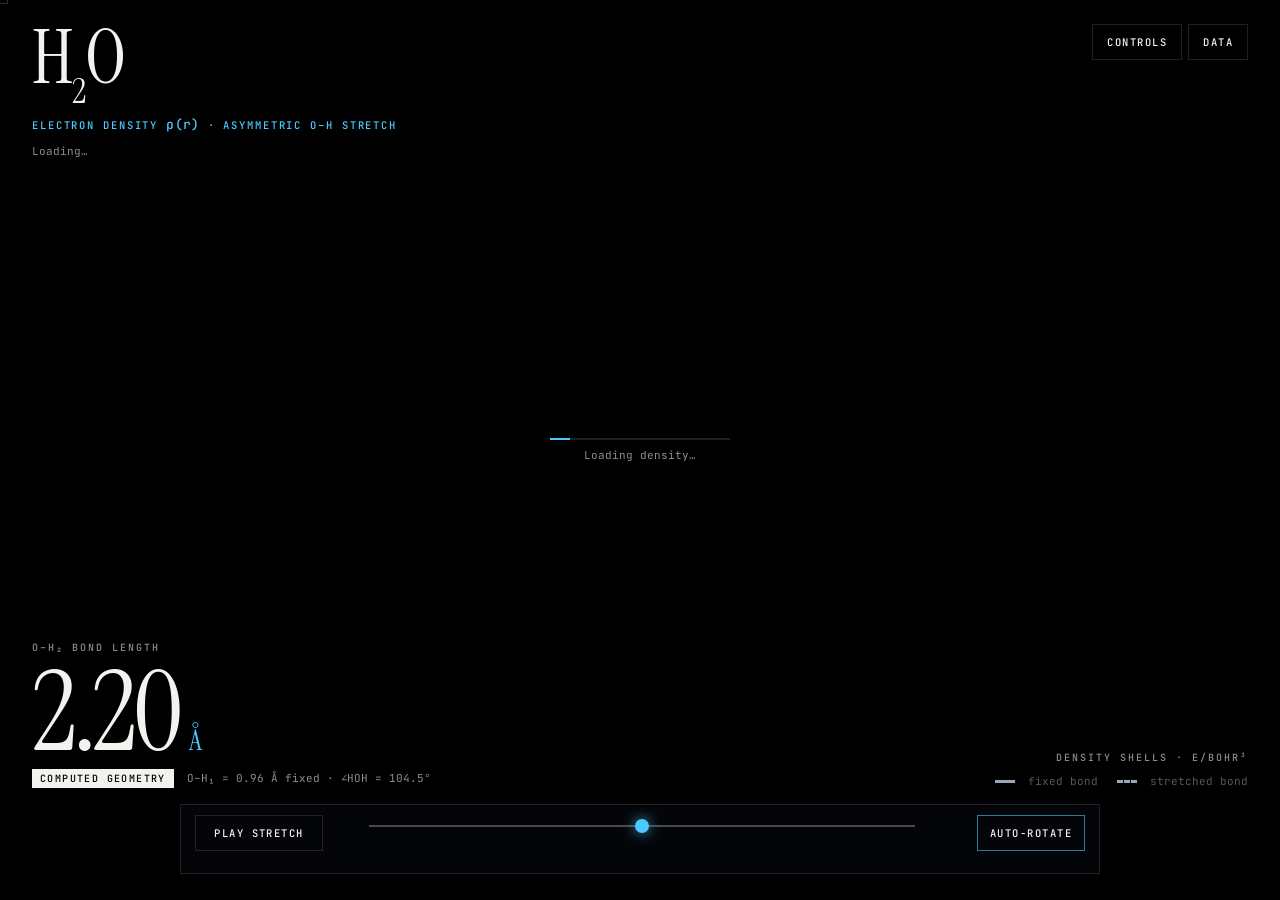
<file: visualization/h2o_density/web/index.html>
<!doctype html>
<html lang="en">
<head>
  <meta charset="utf-8">
  <meta name="viewport" content="width=device-width,initial-scale=1,viewport-fit=cover">
  <title>H2O electron density · asymmetric O–H stretch</title>

  <link rel="preconnect" href="https://fonts.googleapis.com">
  <link rel="preconnect" href="https://fonts.gstatic.com" crossorigin>
  <link rel="stylesheet" href="https://fonts.googleapis.com/css2?family=Instrument+Serif&family=Inter+Tight:wght@300;400;500&family=JetBrains+Mono:wght@400;500&display=swap">
  <link rel="stylesheet" href="style.css">
</head>
<body>
  <div id="stage">
    <canvas
      id="gl"
      tabindex="0"
      role="img"
      aria-label="Interactive 3D electron density of stretched water. Drag or arrow keys rotate, shift+drag or shift+arrows pan, wheel or plus/minus zoom, R resets."
    ></canvas>

    <div id="labels" aria-hidden="true">
      <span></span><span></span><span></span>
    </div>

    <header id="top">
      <div id="brand">
        <h1>H<sub>2</sub>O</h1>
        <p class="kicker">Electron density <span>ρ(r)</span> · asymmetric O–H stretch</p>
        <p id="headline" aria-live="polite">Loading…</p>
      </div>
      <nav>
        <button id="btn-controls" aria-expanded="false" aria-controls="drawer-controls">Controls</button>
        <button id="btn-data" aria-expanded="false" aria-controls="drawer-data">Data</button>
      </nav>
    </header>

    <div id="readout" aria-live="off">
      <span class="lab">O–H₂ bond length</span>
      <div class="big"><b id="r2val">2.20</b><i>Å</i></div>
      <span class="tag" id="rtag">computed geometry</span>
      <span class="fix">O–H₁ = 0.96 Å fixed · ∠HOH = 104.5°</span>
    </div>

    <div id="legend">
      <h2>Density shells · e/bohr³</h2>
      <ul id="shells"></ul>
      <p class="key"><span class="solid"></span> fixed bond <span class="dash"></span> stretched bond</p>
    </div>

    <div id="transport">
      <button id="btn-play" aria-pressed="false">Play stretch</button>
      <div id="scrubwrap">
        <input
          id="scrub"
          type="range"
          min="1.8"
          max="2.6"
          step="0.001"
          value="2.2"
          aria-label="O–H₂ bond length in angstrom"
        >
        <div id="geoms" role="group" aria-label="Computed geometries"></div>
      </div>
      <div id="sources" class="seg" role="radiogroup" aria-label="Density source"></div>
      <button id="btn-rotate" aria-pressed="true">Auto-rotate</button>
    </div>

    <aside id="drawer-controls" class="drawer" aria-label="Display controls">
      <h2>Display</h2>
      <div class="row">
        <label for="lev">Shell level</label>
        <input id="lev" type="range" min="-0.6" max="0.6" step="0.01" value="0">
        <output id="levv"></output>
      </div>
      <div class="row">
        <label for="sop">Glow</label>
        <input id="sop" type="range" min="0.2" max="2.5" step="0.01" value="1">
        <output id="sopv"></output>
      </div>
      <div class="row">
        <label for="asz">Atom size</label>
        <input id="asz" type="range" min="0.5" max="1.6" step="0.01" value="1">
        <output id="aszv"></output>
      </div>
      <div class="btns">
        <button id="reset">Reset view</button>
        <button id="fit">Fit molecule</button>
      </div>
      <p class="note">Drag to rotate · Shift/right-drag to pan · wheel or pinch to zoom · arrows, +/−, R, F · Esc closes panels.</p>
      <p class="note">Shell level rescales all five isodensity surfaces (re-meshes on release). Glow only changes brightness.</p>
    </aside>

    <aside id="drawer-data" class="drawer" aria-label="Data and checks">
      <h2>Data &amp; checks</h2>
      <dl id="info"></dl>
      <p class="note" id="srcnote"></p>
    </aside>

    <div id="progress" role="status">
      <div id="bar"><i></i></div>
      <span id="ptext">Loading density…</span>
    </div>

    <div id="error" role="alert" hidden></div>
  </div>

  <script src="app.js"></script>
  <script src="soundscape.js"></script>
</body>
</html>
</file>
<file: visualization/h2o_density/web/style.css>
:root{--ink:#f4f2ee;--mute:#8e8c86;--dim:#5a5853;--line:rgba(255,255,255,.12);--acc:#4cc9ff;--warm:#ff5a3c;
 --serif:"Instrument Serif","Times New Roman",serif;--sans:"Inter Tight","Helvetica Neue",Arial,system-ui,sans-serif;--mono:"JetBrains Mono",ui-monospace,"SF Mono",Menlo,Consolas,monospace;--ease:cubic-bezier(.2,.8,.2,1)}
*{box-sizing:border-box}html,body{margin:0;height:100%;background:#000;color:var(--ink);font:13px/1.5 var(--sans);-webkit-font-smoothing:antialiased;overflow:hidden}
#stage{position:fixed;inset:0;background:radial-gradient(ellipse at 50% 45%,#07101c 0%,#000 62%)}
#gl{position:absolute;inset:0;width:100%;height:100%;display:block;touch-action:none;outline:none;cursor:grab}#gl:active{cursor:grabbing}#gl:focus-visible{box-shadow:inset 0 0 0 1px var(--acc)}
#labels{position:absolute;inset:0;pointer-events:none;overflow:hidden}
#labels span{position:absolute;transform:translate(-50%,-50%);font:500 11px var(--mono);letter-spacing:.08em;color:var(--ink);padding:3px 7px;background:rgba(0,0,0,.55);border:1px solid var(--line);white-space:nowrap}
#top{position:absolute;left:0;right:0;top:0;display:flex;justify-content:space-between;align-items:flex-start;padding:24px 32px;z-index:3;pointer-events:none}#top>*{pointer-events:auto}#brand{pointer-events:none;max-width:min(540px,62vw)}
h1{margin:0;font:400 76px/.9 var(--serif);letter-spacing:-.02em}h1 sub{font-size:.46em;position:relative;top:.1em}
.kicker{margin:12px 0 0;font:500 10.5px var(--mono);letter-spacing:.18em;text-transform:uppercase;color:var(--acc)}.kicker span{text-transform:none;letter-spacing:.03em;font-size:13px}
#headline{margin:10px 0 0;font:400 11px/1.6 var(--mono);color:var(--mute)}
nav{display:flex;gap:6px}
button{font:500 10.5px var(--mono);letter-spacing:.14em;text-transform:uppercase;color:var(--ink);background:rgba(0,0,0,.5);border:1px solid var(--line);padding:10px 14px;cursor:pointer;backdrop-filter:blur(10px);-webkit-backdrop-filter:blur(10px);transition:color .2s,border-color .2s,background .2s;white-space:nowrap}
button:hover,button:focus-visible{color:var(--acc);border-color:var(--acc);outline:none}button[aria-expanded=true],button[aria-pressed=true]{border-color:rgba(76,201,255,.6)}
#readout{position:absolute;left:32px;bottom:112px;z-index:1;pointer-events:none}
.lab{font:500 10px var(--mono);letter-spacing:.2em;text-transform:uppercase;color:var(--mute)}
.big{display:flex;align-items:baseline;gap:8px;margin-top:2px}.big b{font:400 110px/1 var(--serif);letter-spacing:-.03em;font-variant-numeric:tabular-nums}.big i{font:400 28px var(--serif);color:var(--acc)}
.tag{display:inline-block;font:500 10px var(--mono);letter-spacing:.14em;text-transform:uppercase;color:#000;background:var(--ink);padding:3px 8px;margin-right:10px}.tag.interp{background:transparent;color:var(--warm);border:1px solid var(--warm)}
.fix{font:11px var(--mono);color:var(--mute)}
#legend{position:absolute;right:32px;bottom:112px;z-index:1;pointer-events:none;font:11px var(--mono)}#legend h2{margin:0 0 8px;text-align:right}
#shells{list-style:none;margin:0;padding:0}#shells li{display:flex;justify-content:flex-end;align-items:center;gap:10px;margin:4px 0;color:var(--mute)}#shells i{width:34px;height:3px;display:block;box-shadow:0 0 10px currentColor}
.key{margin:10px 0 0;text-align:right;color:var(--dim)}.key span{display:inline-block;vertical-align:middle;width:20px;margin:0 6px 0 12px}.solid{height:3px;background:#9aa7ba}.dash{height:0;border-top:3px dashed #9aa7ba}
#transport{position:absolute;left:50%;bottom:26px;transform:translateX(-50%);display:flex;align-items:center;gap:16px;padding:10px 14px 22px;background:rgba(6,8,12,.7);border:1px solid var(--line);backdrop-filter:blur(16px);-webkit-backdrop-filter:blur(16px);z-index:2;width:min(920px,calc(100% - 24px))}
#transport button{background:none;backdrop-filter:none;padding:10px 12px}#btn-play{min-width:128px}
#scrubwrap{position:relative;flex:1;min-width:0;height:34px;margin:0 30px}#scrub{position:absolute;left:0;right:0;top:0;width:100%}
#geoms{position:absolute;left:0;right:0;top:22px;height:22px}#geoms button{position:absolute;transform:translateX(-50%);padding:2px 6px;border:0;font-size:10px;letter-spacing:.06em;color:var(--mute);background:none;text-transform:none}
#geoms button::before{content:"";position:absolute;left:50%;top:-8px;width:1px;height:6px;background:var(--mute)}#geoms button[aria-pressed=true]{color:var(--ink)}
.seg{display:flex}.seg label{position:relative;display:block;margin:0;padding:10px 14px;font:500 10.5px var(--mono);letter-spacing:.06em;color:var(--mute);cursor:pointer;white-space:nowrap;transition:color .25s,background .25s}
.seg input{position:absolute;inset:0;opacity:0;margin:0;cursor:pointer}.seg label:has(input:checked){color:#000;background:var(--ink)}.seg label:has(input:disabled){opacity:.4;cursor:not-allowed}.seg label:has(input:focus-visible){outline:1px solid var(--acc);outline-offset:-3px}
input[type=range]{-webkit-appearance:none;appearance:none;height:20px;background:transparent;margin:0}
input[type=range]::-webkit-slider-runnable-track{height:2px;background:#4a4944}input[type=range]::-moz-range-track{height:2px;background:#4a4944}
input[type=range]::-webkit-slider-thumb{-webkit-appearance:none;width:14px;height:14px;border-radius:50%;background:var(--acc);margin-top:-6px;border:0;box-shadow:0 0 14px rgba(76,201,255,.8)}
input[type=range]::-moz-range-thumb{width:14px;height:14px;border-radius:50%;background:var(--acc);border:0}input[type=range]:focus-visible{outline:1px solid var(--acc)}
.drawer{position:absolute;top:0;right:0;bottom:0;width:340px;max-width:100%;padding:92px 28px 28px;overflow:auto;background:rgba(4,6,9,.9);border-left:1px solid var(--line);backdrop-filter:blur(22px);-webkit-backdrop-filter:blur(22px);transform:translateX(102%);transition:transform .5s var(--ease);visibility:hidden;z-index:2}.drawer.open{transform:none;visibility:visible}
h2{margin:0 0 14px;font:500 10px var(--mono);letter-spacing:.2em;text-transform:uppercase;color:var(--mute)}
.row{display:grid;grid-template-columns:84px 1fr 46px;align-items:center;gap:10px;margin:12px 0}.row label{font:11px var(--mono);color:var(--mute)}.row output{font:11px var(--mono);text-align:right}
.btns{display:flex;gap:8px;margin:18px 0 4px}.note{color:var(--dim);font:11px/1.6 var(--mono);margin:14px 0 0}
dl{margin:0;font:11px/1.55 var(--mono)}dt{color:var(--dim);margin-top:12px;text-transform:uppercase;letter-spacing:.12em;font-size:9.5px}dd{margin:2px 0 0;color:var(--mute);word-break:break-word}
#progress{position:absolute;left:50%;top:50%;transform:translate(-50%,-50%);text-align:center;font:11px var(--mono);color:var(--mute);z-index:4}#progress[hidden],#error[hidden]{display:none}
#bar{height:2px;width:180px;background:var(--line);margin:0 auto 8px}#bar i{display:block;height:100%;width:0;background:var(--acc);transition:width .2s}
#error{position:absolute;inset:24px;z-index:5;color:#ff8a70;font:12px var(--mono);overflow:auto;border:1px solid #3a1a10;padding:12px;background:#000}
@media(max-width:820px){#top{padding:14px 16px}h1{font-size:44px}#headline{font-size:9.5px;display:-webkit-box;-webkit-line-clamp:3;-webkit-box-orient:vertical;overflow:hidden}.kicker{margin-top:8px;font-size:9.5px}
 #readout{left:16px;bottom:172px}.big b{font-size:56px}.big i{font-size:20px}.fix{display:none}.tag{font-size:9px}#legend{display:none}
 #transport{left:8px;right:8px;width:auto;transform:none;bottom:calc(8px + env(safe-area-inset-bottom));flex-wrap:wrap;gap:6px 8px;padding:10px 10px 8px}
 #scrubwrap{order:-1;flex:1 1 100%;margin:0 30px 22px}#transport button{padding:9px 8px;font-size:9.5px}#btn-play{min-width:0}.seg label{padding:9px 8px;font-size:9.5px}
 .drawer{top:auto;left:0;width:100%;max-height:64vh;padding:22px 20px 28px;border-left:0;border-top:1px solid var(--line);transform:translateY(102%)}}
@media(prefers-reduced-motion:reduce){*{transition:none!important}}
</file>
